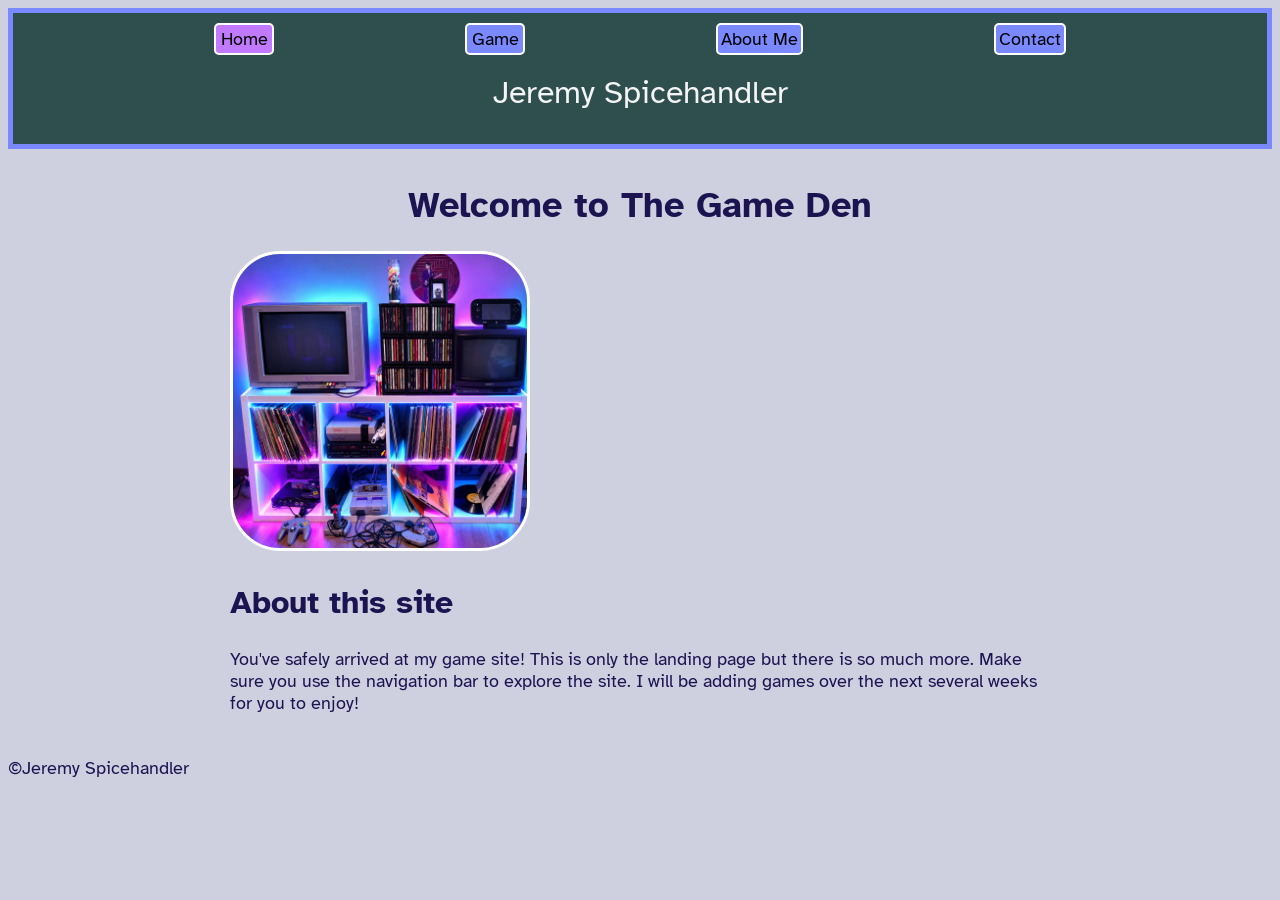
<file: index.html>
<!DOCTYPE html>
<html lang="en">
    <head>
        <meta charset="utf-8">
        <meta name="viewport" content="width=device-width, initial-scale=1">
        <link rel="preconnect" href="https://fonts.googleapis.com">
        <link rel="preconnect" href="https://fonts.gstatic.com" crossorigin>
        <link href="https://fonts.googleapis.com/css2?family=Atkinson+Hyperlegible:ital,wght@0,400;0,700;1,400;1,700&display=swap" rel="stylesheet">
        <link rel="stylesheet" href="./style.css" >
        <title>
            Welcome Page
        </title>
    </head>
    <body>
        <header>
            <nav>
                <ul class="link-container">
                    <li class="nav-list"><a  aria-current="page" href="#">Home</a></li>
                    <li class="nav-list"><a href="./game/index.html">Game</a></li>
                    <li class="nav-list"><a href ="./about/index.html">About Me</a></li>
                    <li class="nav-list"><a href="./contact/index.html">Contact</a></li>
                </ul>
            </nav>
            <p class="nav-bar-name">Jeremy Spicehandler</p>
        </header>
        <main>
            <h1>Welcome to The Game Den</h1>
            <img src="gameroom.jpg" 
            alt="img of gameroom"
            height="300" 
            width="300">
            <h2>About this site</h2>
            <p>You've safely arrived at my game site! This is only the
                landing page but there is so much more. Make sure you 
                use the navigation bar to explore the site. I will be
                adding games over the next several weeks for you to enjoy!
                </p>
            </p>


        </main>
        <footer>
            <p>&copy;Jeremy Spicehandler</p>
        </footer>






    </body>






</html>
</file>
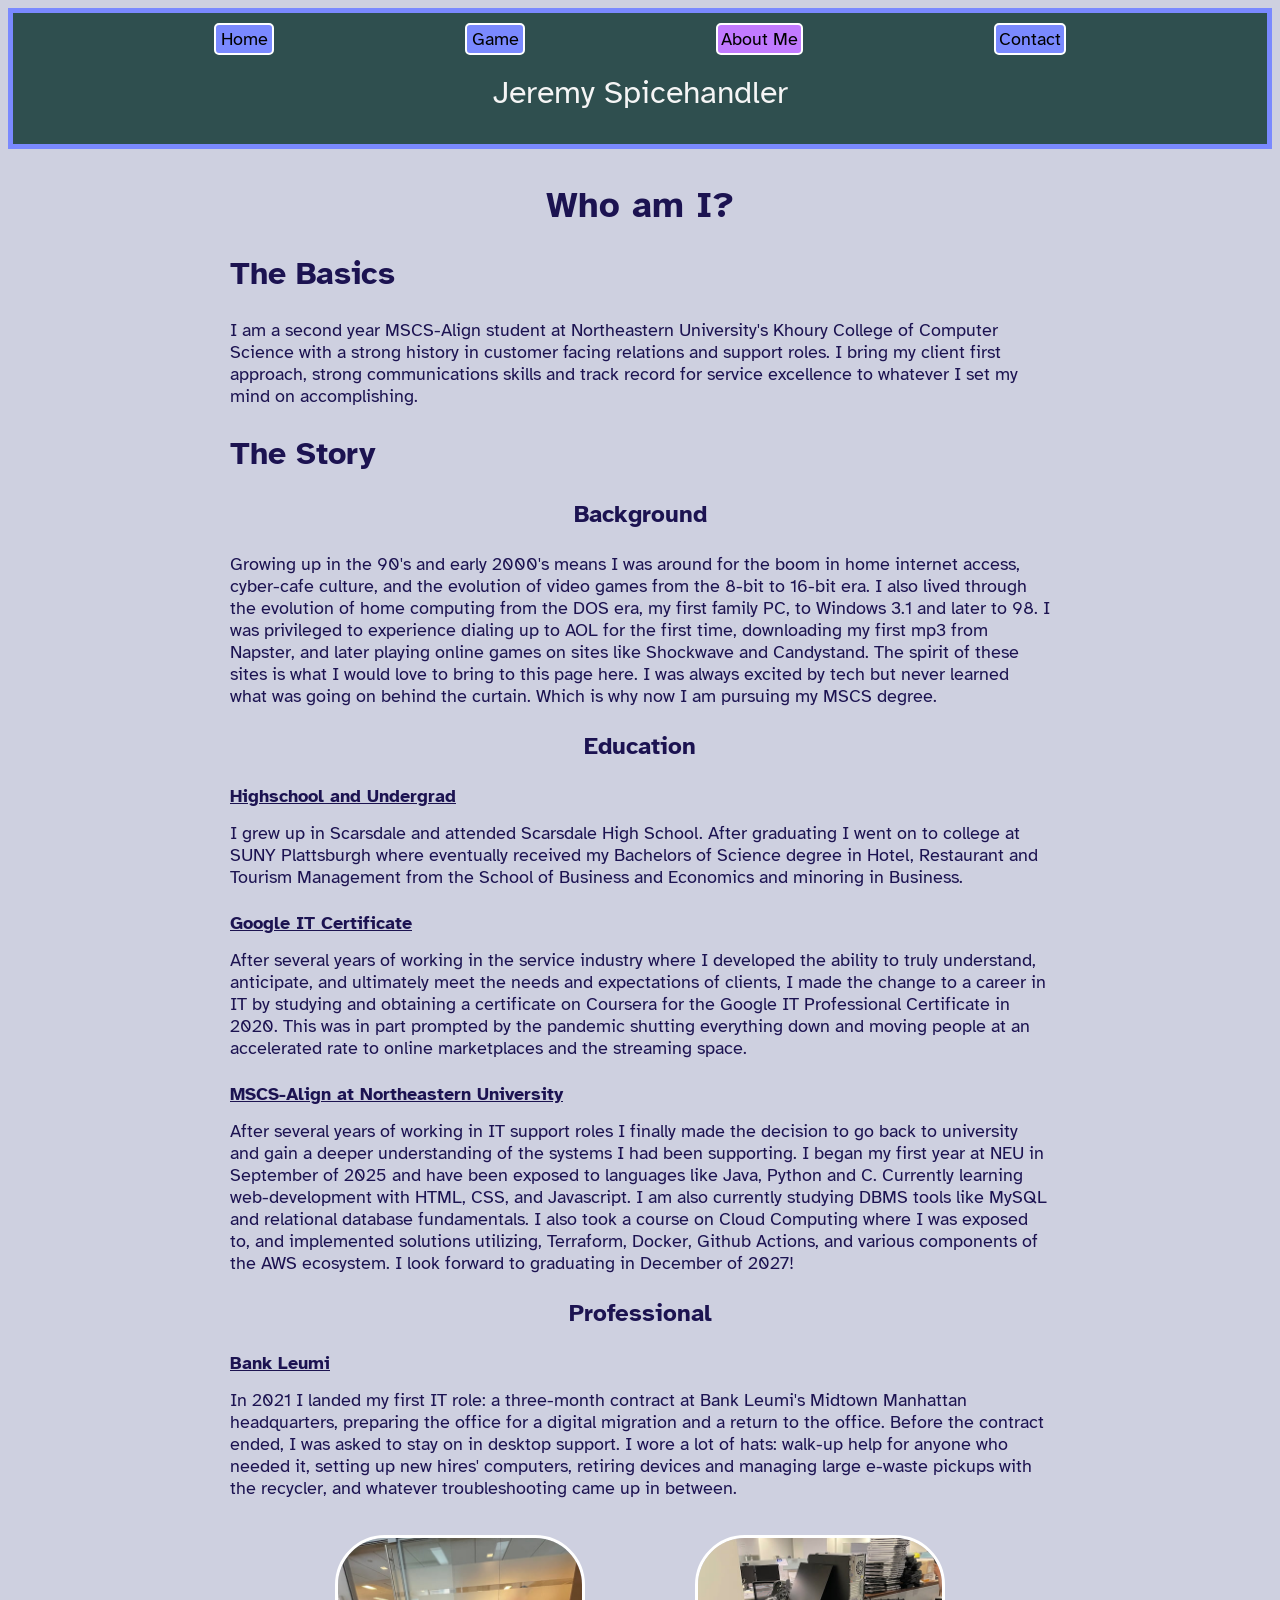
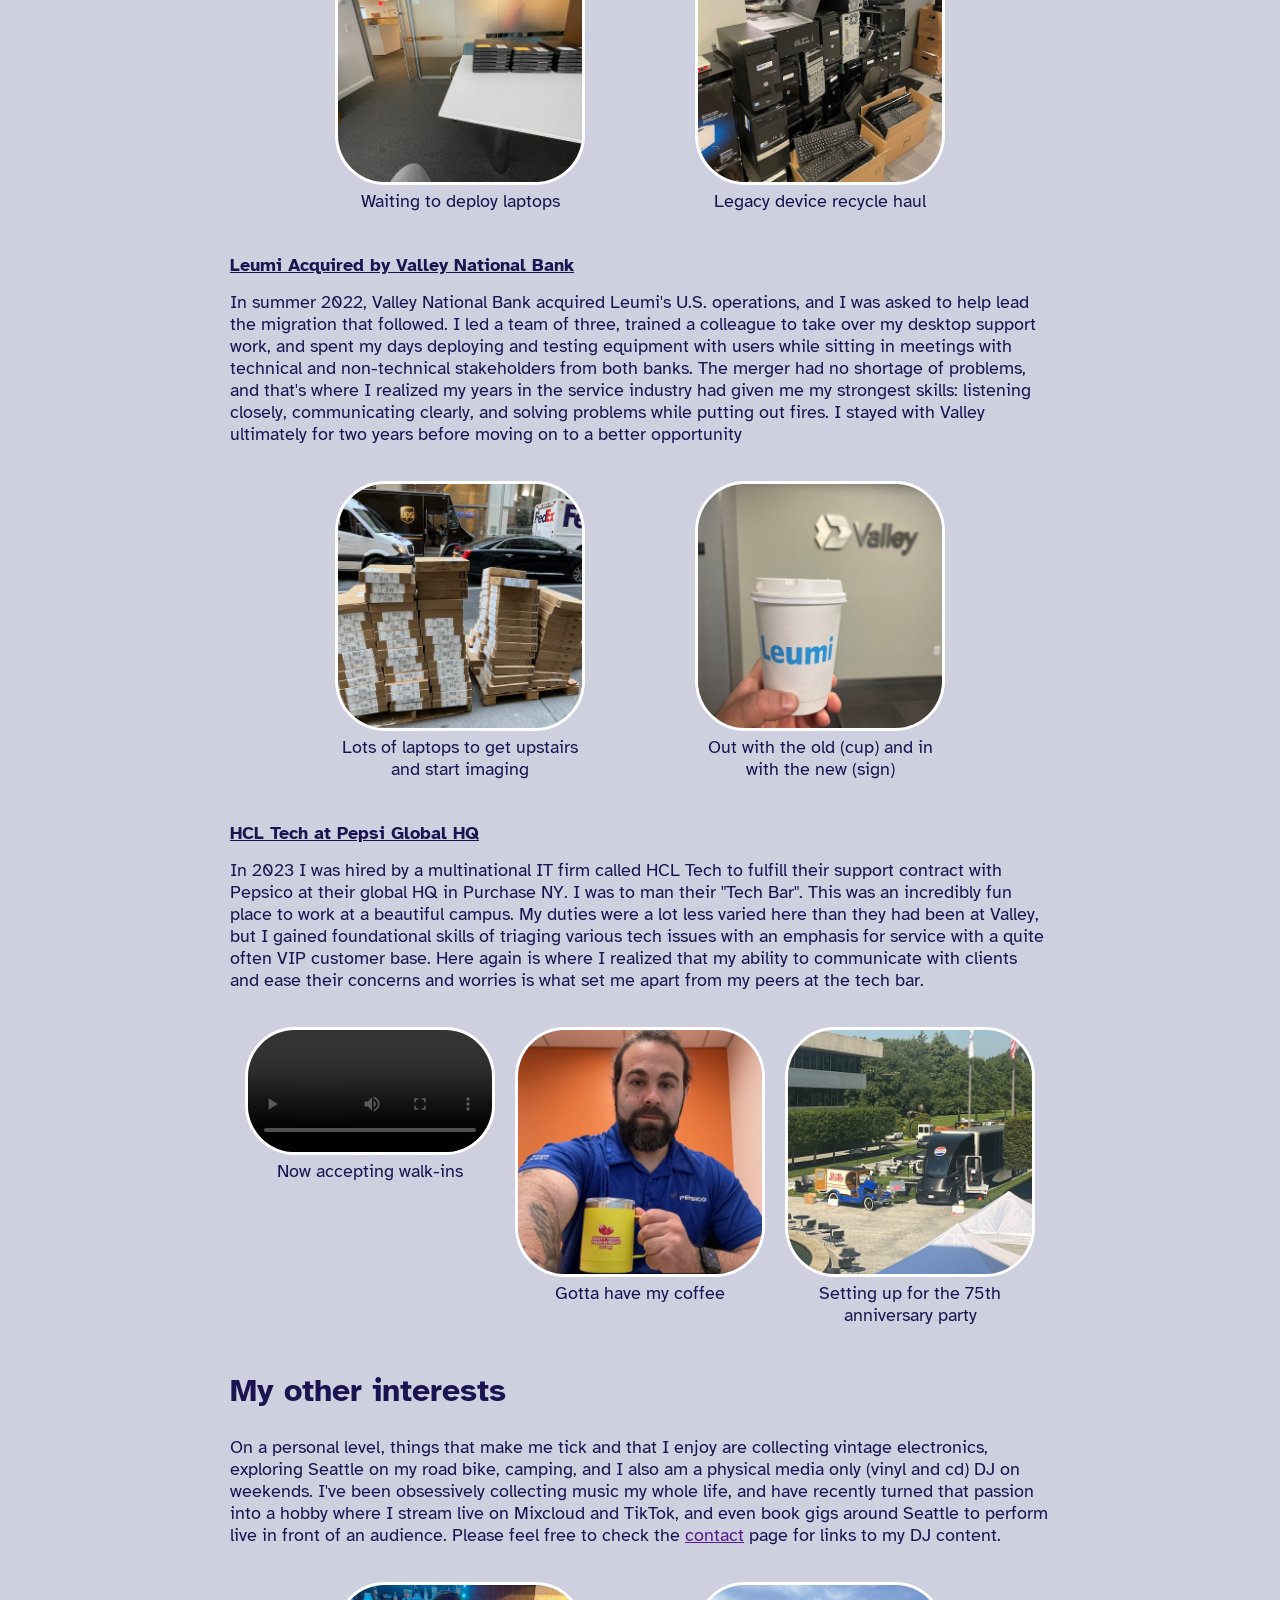
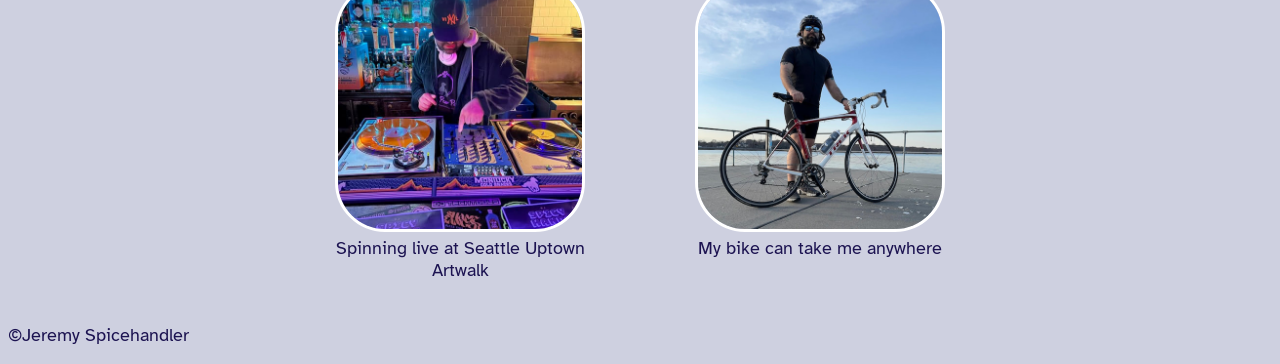
<file: about/index.html>
<!DOCTYPE html>
<html lang="en">
    <head>
        <meta charset="utf-8">
        <meta name="viewport" content="width=device-width, initial-scale=1">
        <link rel="preconnect" href="https://fonts.googleapis.com">
        <link rel="preconnect" href="https://fonts.gstatic.com" crossorigin>
        <link href="https://fonts.googleapis.com/css2?family=Atkinson+Hyperlegible:ital,wght@0,400;0,700;1,400;1,700&display=swap" rel="stylesheet">
        <link rel="stylesheet" href="../style.css" >
        <link rel="stylesheet" href="./style.css" >


        <title>
            About Me
        </title>
    </head>
    <body>
        <header>
            <nav>
                <ul class="link-container">
                    <li class="nav-list"><a href="../index.html">Home</a></li>
                    <li class="nav-list"><a href="../game/index.html">Game</a></li>
                    <li class="nav-list"><a aria-current="page"href ="./index.html">About Me</a></li>
                    <li class="nav-list"><a href="../contact/index.html">Contact</a></li>
                </ul>
            </nav>
            <p class="nav-bar-name">Jeremy Spicehandler</p>
        </header>
        <main>
            <h1>Who am I?</h1>
            <section id="thebasics">
                <h2>The Basics</h2>
                <p>I am a second year MSCS-Align student at Northeastern University's
                    Khoury College of Computer Science with a strong history in customer facing relations
                    and support roles. I bring my client first approach, strong communications skills and track
                    record for service excellence to whatever I set my mind on accomplishing. </p>
            </section>
            <section id="mystory">
                <h2>The Story</h2>
                <section id="background">
                    <h3>Background</h3>
                    <p>Growing up in the 90's
                    and early 2000's means I was around for the boom in home internet access, cyber-cafe culture,
                    and the evolution of video games from the 8-bit to 16-bit era. I also lived through the evolution
                    of home computing from the DOS era, my first family PC, to Windows 3.1 and later to 98. I was 
                    privileged to experience dialing up to AOL for the first time, downloading my first mp3 from Napster,
                    and later playing online games on sites like Shockwave and Candystand. The spirit of these sites is
                    what I would love to bring to this page here. I was always excited by tech but never learned what was 
                    going on behind the curtain. Which is why now I am pursuing my MSCS degree.
                    </p>
                </section>

                <section id="education">
                    <h3>Education</h3>
                    <section id="hs-college">
                        <h4>Highschool and Undergrad</h4>
                        <p>I grew up in Scarsdale and attended Scarsdale High School. After graduating I went on to college
                            at SUNY Plattsburgh where eventually received my Bachelors of Science degree in Hotel, Restaurant and 
                            Tourism Management from the School of Business and Economics and minoring in Business. 
                        </p>
                    </section>
                    <section id="google-cert">
                        <h4>Google IT Certificate</h4>
                        <p>After several years of working in the service industry where I developed the ability to truly understand,
                            anticipate, and ultimately meet the needs and expectations of clients, I made the change to a career in 
                            IT by studying and obtaining a certificate on Coursera for the Google IT Professional Certificate in 2020.
                            This was in part prompted by the pandemic shutting everything down and moving people at an accelerated rate
                            to online marketplaces and the streaming space.
                        </p>
                    </section>
                    <section id="neu">
                        <h4>MSCS-Align at Northeastern University</h4>
                        <p>After several years of working in IT support roles I finally
                            made the decision to go back to university and gain a deeper
                            understanding of the systems I had been supporting. I began
                            my first year at NEU in September of 2025 and have been exposed
                            to languages like Java, Python and C. Currently learning web-development
                            with HTML, CSS, and Javascript. I am also currently studying DBMS tools
                            like MySQL and relational database fundamentals. I also took a course
                            on Cloud Computing where I was exposed to, and implemented solutions
                            utilizing, Terraform, Docker, Github Actions, and various components of 
                            the AWS ecosystem. I look forward to graduating in December of 2027!
                        </p>
                    </section>
                </section>

                <section id="professional">

                    <h3>Professional</h3>
                    <section id="bank-leumi">
                        <h4>Bank Leumi</h4>
                        <p>In 2021 I landed my first IT role: a three-month contract at Bank Leumi's
                            Midtown Manhattan headquarters, preparing the office for a digital migration
                            and a return to the office. Before the contract ended, I was asked to stay on
                            in desktop support. I wore a lot of hats: walk-up help for anyone who needed
                            it, setting up new hires' computers, retiring devices and managing large e-waste
                            pickups with the recycler, and
                            whatever troubleshooting came up in between.</p>
                        <div class="image-container">
                            <figure>
                                <img src="deploys.jpg" width="500" height="500" alt="laptops on my desk">
                                <figcaption>Waiting to deploy laptops</figcaption>
                            </figure>
                            <figure>
                                <img src="decom.jpg" width="500" height="500" alt="mass e-waste">
                                <figcaption>Legacy device recycle haul</figcaption>
                            </figure>
                        </div>

                        <section id="valley">
                            <h4>Leumi Acquired by Valley National Bank</h5>
                            <p>In summer 2022, Valley National Bank acquired Leumi's U.S. operations, and I
                                was asked to help lead the migration that followed. I led a team of three,
                                trained a colleague to take over my desktop support work, and spent my days
                                deploying and testing equipment with users while sitting in meetings with
                                technical and non-technical stakeholders from both banks. The merger had no
                                shortage of problems, and that's where I realized my years in the service
                                industry had given me my strongest skills: listening closely, communicating
                                clearly, and solving problems while putting out fires. I stayed with Valley
                            ultimately for two years before moving on to a better opportunity</p>
                            <div class="image-container">
                                <figure>
                                    <img src="shipment.jpg" width="500" height="500" alt="laptop shipment">
                                    <figcaption>Lots of laptops to get upstairs and start imaging</figcaption>
                                </figure>
                                <figure>
                                    <img src="newcup.jpg" width="500" height="500" alt="leumi cup and valley sign">
                                    <figcaption>Out with the old (cup) and in with the new (sign)</figcaption>
                                </figure>
                            </div>
                        </section>
                    </section>
                    <section id="pepsico">
                        <h4>HCL Tech at Pepsi Global HQ</h4>
                        <p>In 2023 I was hired by a multinational IT firm called HCL Tech to fulfill their 
                            support contract with Pepsico at their global HQ in Purchase NY. I was to man 
                            their "Tech Bar". This was an incredibly fun place to work at a beautiful campus.
                            My duties were a lot less varied here than they had been at Valley, but I gained
                            foundational skills of triaging various tech issues with an emphasis for service
                            with a quite often VIP customer base. Here again is where I realized that my ability
                            to communicate with clients and ease their concerns and worries is what set me apart
                            from my peers at the tech bar.
                        </p>
                        <div class="image-container">
                            <figure>
                                <video controls src="techbar.mp4" width="500" height="500">video not found</video>
                                <figcaption>Now accepting walk-ins</figcaption>
                            </figure>
                            <figure>
                                <img src="workperk.jpg" width="500" height="500" alt="me drinking coffee">
                                <figcaption>Gotta have my coffee</figcaption>
                            </figure>
                            <figure>
                                <img src="pepsi75.jpg" width="500" height="500" alt="front of hq">
                                <figcaption>Setting up for the 75th anniversary party</figcaption>
                            </figure>
                        </div>
                    </section>
                </section>
            </section>
            <section id="hobbies">
                <h2>My other interests</h2>
                    <p>On a personal level, things that make me tick and that I enjoy are collecting vintage electronics,
                        exploring Seattle on my road bike, camping, and I also am a physical media only (vinyl and cd) DJ
                        on weekends. I've been obsessively collecting music my whole life, and have recently turned that 
                        passion into a hobby where I stream live on Mixcloud and TikTok, and even book gigs around Seattle
                        to perform live in front of an audience. Please feel free to check the <a href="">contact</a> page
                        for links to my DJ content.
                    </p>
                    <div class="image-container">
                        <figure>
                            <img src="spicyhands.jpg" width="500" height="500" alt="dj spicyhands playing">
                            <figcaption>Spinning live at Seattle Uptown Artwalk</figcaption>
                        </figure>

                        <figure>
                            <img src="bikepic.jpg" width="500" height="500" alt="me with bike">
                            <figcaption>My bike can take me anywhere</figcaption>
                        </figure>
                    </div>

            </section>

        </main>
        <footer>
            <p>&copy;Jeremy Spicehandler</p>
        </footer>

    </body>
</html>
</file>
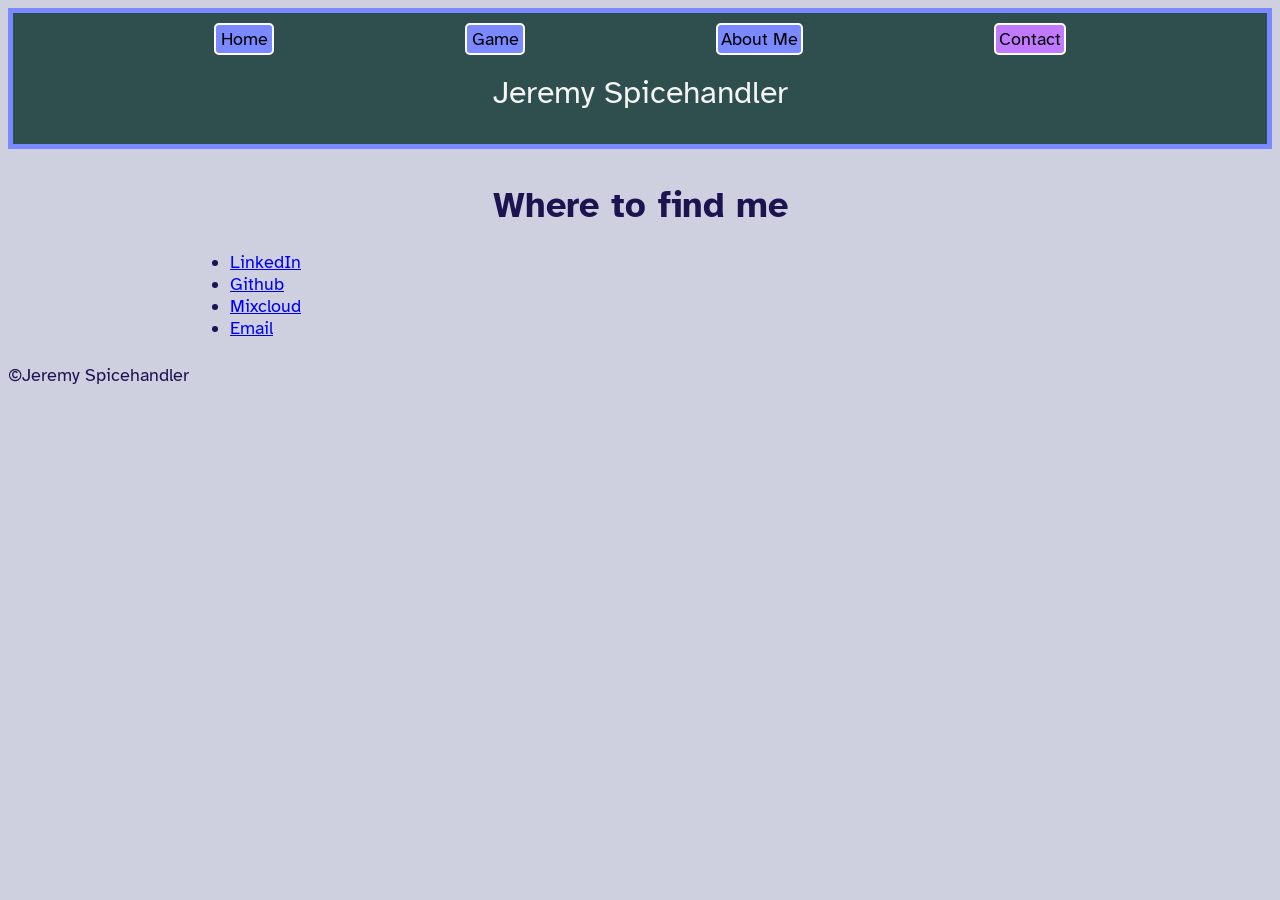
<file: contact/index.html>
<!DOCTYPE html>
<html lang="en">
    <head>
        <meta charset="utf-8">
        <meta name="viewport" content="width=device-width, initial-scale=1">
        <link rel="preconnect" href="https://fonts.googleapis.com">
        <link rel="preconnect" href="https://fonts.gstatic.com" crossorigin>
        <link href="https://fonts.googleapis.com/css2?family=Atkinson+Hyperlegible:ital,wght@0,400;0,700;1,400;1,700&display=swap" rel="stylesheet">
        <link rel="stylesheet" href="../style.css" >
        <title>
            Contact Info
        </title>
    </head>
    <body>
        <header>
            <nav>
                <ul class="link-container">
                    <li class="nav-list"><a href="../index.html">Home</a></li>
                    <li class="nav-list"><a href="../game/index.html">Game</a></li>
                    <li class="nav-list"><a href ="../about/index.html">About Me</a></li>
                    <li class="nav-list"><a aria-current="page"href="./index.html">Contact</a></li>
                </ul>
            </nav>
            <p class="nav-bar-name">Jeremy Spicehandler</p>
        </header>
    <main>
        <h1>Where to find me</h1>
        <ul>
            <li><a href="https://www.linkedin.com/in/jtspicehandler/" target="_blank">LinkedIn</a></li>
            <li><a href="https://github.com/Spicehandler" target="_blank">Github</a></li>
            <li><a href="https://www.mixcloud.com/handlerspice/" target="_blank">Mixcloud</a></li>
            <li><a href="mailto:handlerspice@gmail.com">Email</a></li>
        </ul>
    </main>
    <footer>
        <p>&copy;Jeremy Spicehandler</p>
    </footer>
    </body>
</file>
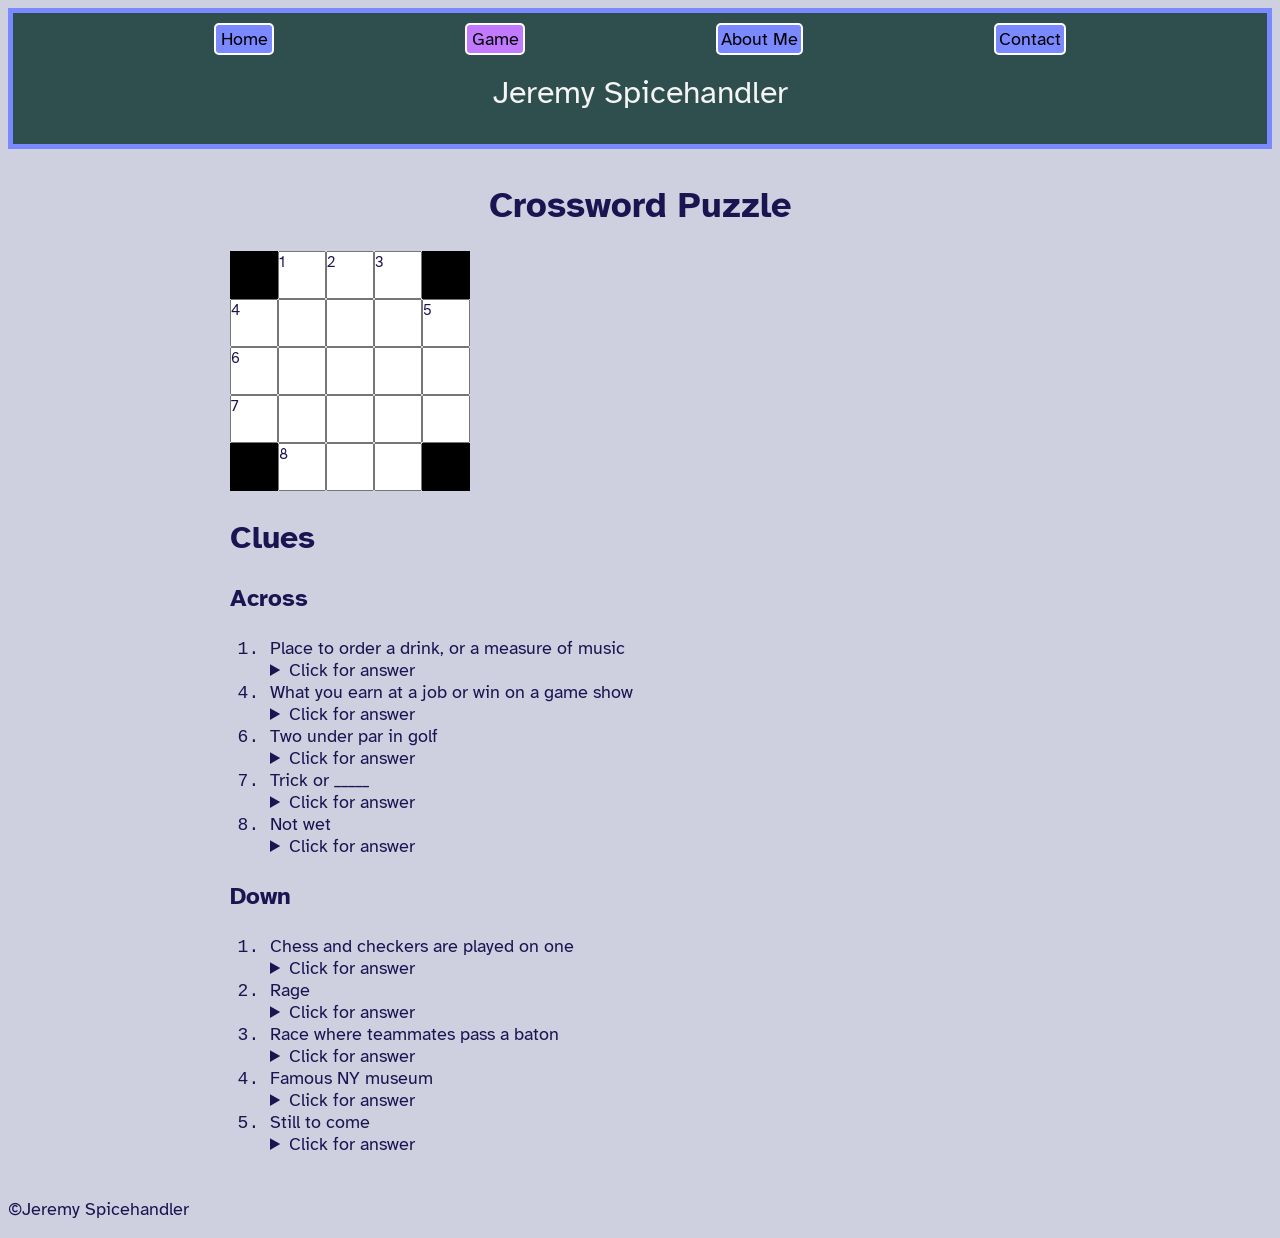
<file: game/index.html>
<!DOCTYPE html>
<html lang="en">
    <head>
        <meta charset="utf-8">
        <meta name="viewport" content="width=device-width, initial-scale=1">
        <link rel="preconnect" href="https://fonts.googleapis.com">
        <link rel="preconnect" href="https://fonts.gstatic.com" crossorigin>
        <link href="https://fonts.googleapis.com/css2?family=Atkinson+Hyperlegible:ital,wght@0,400;0,700;1,400;1,700&display=swap" rel="stylesheet">
        <link rel="stylesheet" href="../style.css" >
        <link rel="stylesheet" href="./style.css" >

        <title>
            Crossword Puzzle
        </title>
    </head>
    <body>
        <header>
            <nav>
                <ul class="link-container">
                    <li class="nav-list"><a href="../index.html">Home</a></li>
                    <li class="nav-list"><a  aria-current="page" href="#">Game</a></li>
                    <li class="nav-list"><a href ="../about/index.html">About Me</a></li>
                    <li class="nav-list"><a href="../contact/index.html">Contact</a></li>
                </ul>
            </nav>
            <p class="nav-bar-name">Jeremy Spicehandler</p>
        </header>
        <main>
            <h1>Crossword Puzzle</h1>
            <div class="game-container">
                <div class="box-container block">
                </div>
                <div class="box-container">
                    <span>1</span>
                    <input type="text" maxlength="1" autocomplete="off"
                    aria-label="Row 1, Column 2, 1 Across, 1 Down">
                </div>
                <div class="box-container">
                    <span>2</span>
                    <input type="text" maxlength="1" autocomplete="off" 
                    aria-label="Row 1, Column 3, 1 Across, 2 Down">
                </div>
                <div class="box-container">
                    <span>3</span>
                    <input type="text" maxlength="1" autocomplete="off"
                    aria-label="Row 1, Column 4, 1 Across, 3 Down">
                </div>
                <div class="box-container block">
                </div>
                <div class="box-container">
                    <span>4</span>
                    <input type="text" maxlength="1" autocomplete="off" 
                    aria-label="Row 2, Column 1, 4 Across, 4 Down">
                </div>
                <div class="box-container">
                    <input type="text" maxlength="1" autocomplete="off" 
                    aria-label="Row 2, Column 2, 4 Across, 1 Down">
                </div>
                <div class="box-container">
                    <input type="text" maxlength="1" autocomplete="off" 
                    aria-label="Row 2, Column 3, 4 Across, 2 Down">
                </div>
                <div class="box-container">
                    <input type="text" maxlength="1" autocomplete="off" 
                    aria-label="Row 2, Column 4, 4 Across, 3 Down">
                </div>
                <div class="box-container">
                    <span>5</span>
                    <input type="text" maxlength="1" autocomplete="off" 
                    aria-label="Row 2, Column 5, 4 Across, 5 Down">
                </div>
                <div class="box-container">
                    <span>6</span>
                    <input type="text" maxlength="1" autocomplete="off"
                    aria-label="Row 3, Column 1, 6 Across, 4 Down">
                </div>
                <div class="box-container">
                    <input type="text" maxlength="1" autocomplete="off" 
                    aria-label="Row 3, Column 2, 6 Across, 1 Down">
                </div>
                <div class="box-container">
                    <input type="text" maxlength="1" autocomplete="off" 
                    aria-label="Row 3, Column 3, 6 Across, 2 Down">
                </div>
                <div class="box-container">
                    <input type="text" maxlength="1" autocomplete="off" 
                    aria-label="Row 3, Column 4, 6 Across, 3 Down">
                </div>
                <div class="box-container">
                    <input type="text" maxlength="1" autocomplete="off" 
                    aria-label="Row 3, Column 5, 6 Across, 5 Down">
                </div>
                <div class="box-container">
                    <span>7</span>
                    <input type="text" maxlength="1" autocomplete="off" 
                    aria-label="Row 4, Column 1, 7 Across, 4 Down">
                </div>
                <div class="box-container">
                    <input type="text" maxlength="1" autocomplete="off" 
                    aria-label="Row 4, Column 2, 7 Across, 1 Down">
                </div>
                <div class="box-container">
                    <input type="text" maxlength="1" autocomplete="off" 
                    aria-label="Row 4, Column 3, 7 Across, 2 Down">
                </div>
                <div class="box-container">
                    <input type="text" maxlength="1" autocomplete="off" 
                    aria-label="Row 4, Column 4, 7 Across, 3 Down">
                </div>
                <div class="box-container">
                    <input type="text" maxlength="1" autocomplete="off" 
                    aria-label="Row 4, Column 5, 7 Across, 5 Down">
                </div>
                <div class="box-container block">
                </div>
                <div class="box-container">
                    <span>8</span>
                    <input type="text" maxlength="1" autocomplete="off" 
                    aria-label="Row 5, Column 2, 8 Across, 1 Down">
                </div>
                <div class="box-container">
                    <input type="text" maxlength="1" autocomplete="off" 
                    aria-label="Row 5, Column 3, 8 Across, 2 Down">
                </div>
                <div class="box-container">
                    <input type="text" maxlength="1" autocomplete="off" 
                    aria-label="Row 5, Column 4, 8 Across, 3 Down">
                </div>
                <div class="box-container block">
                </div>
            
            </div>
            <section class="clues">
                <h2>Clues</h2>
                <div class="clue-list">
                    <h3 class="clue-heading">Across</h3>
                    <ol>
                        <li value="1">Place to order a drink, or a measure of music</li>
                        <details>
                            <summary>Click for answer</summary>
                            bar
                        </details>
                
                        <li value="4">What you earn at a job or win on a game show</li>
                        <details>
                            <summary>Click for answer</summary>
                            money
                        </details>
                        <li value="6">Two under par in golf</li>
                        <details>
                            <summary>Click for answer</summary>
                            eagle
                        </details>
                        <li value="7">Trick or _____</li>
                        <details>
                            <summary>Click for answer</summary>
                            treat
                        </details>
                        <li value="8">Not wet</li>
                        <details>
                            <summary>Click for answer</summary>
                            dry
                        </details>
                    </ol>
                    <h3 class="clue-heading">Down</h3>
                    <ol>
                        <li>Chess and checkers are played on one</li>
                        <details>
                            <summary>Click for answer</summary>
                            board
                        </details>
                        <li>Rage</li>
                        <details>
                            <summary>Click for answer</summary>
                            anger
                        </details>
                        <li>Race where teammates pass a baton</li>
                        <details>
                            <summary>Click for answer</summary>
                            relay
                        </details>
                        <li>Famous NY museum</li>
                        <details>
                            <summary>Click for answer</summary>
                            met
                        </details>
                        <li>Still to come</li>
                        <details>
                            <summary>Click for answer</summary>
                            yet
                        </details>
                    </ol>

                </div>

            </section>

        </main>
        <footer>
            <p>&copy;Jeremy Spicehandler</p>
        </footer>

    </body>
</html>
</file>
<file: style.css>
:root {
    --color-bg: #ced0e0;
    --color-txt: #1c1351;
    --color-acct: #7A89Ff;
}
* {
    box-sizing: border-box;
}
img {
    border: solid white 3px;
    border-radius: 50px;
    min-height: 25px;
    min-width: 25px;
    max-width: 100%;
    height: auto;

}
main {
    margin: 0 auto;
    padding: 10px;
    max-width: 70ch;
    background-color: var(--color-bg);
}



nav {
    padding: 5px;
    position: fixed;
    bottom: 0;
    left: 0;
    width: 100%;
    background-color: darkslategray;


}

nav a:hover{
    background: #7ADEFF;
}

.link-container{
    display :flex;
    justify-content: space-evenly;
    flex-wrap: wrap;
    min-height: 45px;
    padding: 5px;

}
 header p {
    text-align: center;
    font-size: xx-large;
    text-decoration: solid;
    color: whitesmoke;
 }

.nav-list{
    list-style: none;
    display: inline-block;

}
h1{

    text-align: center;
    text-decoration: solid;

}
[aria-current="page"]{
    background-color: #C17AFF;
}
h2{

    font-size: xx-large;

}
h3{
    text-align: center;
    font-size: x-large;
}
h4{

    font-size: large;
    text-decoration: underline;
    margin-bottom: 0px;

}
p {
    text-align: left;
    margin-top: 15px;
}
nav a{
    background: var(--color-acct);
    border: 2px solid white;
    border-radius: 5px;
    color: black;
    display: inline-block;
    text-align: center;
    min-width: 60px;
    padding: 3px;
    text-decoration: none;
    margin: 0;
    transition: ease-in-out 300ms;
}

header{
    border: var(--color-acct) solid 5px;
    background-color:darkslategrey;

    text-align: center;


}
ul{
    padding: 0px;
    margin: 0px;
}

*:focus-visible {
    outline: red dotted 5px;
}
body{
    background-color: var(--color-bg);
    color:var(--color-txt);
    font-size: 1.125rem;
    font-family: 'Atkinson Hyperlegible', sans-serif;
    padding-bottom: 60px;
}
@media (min-width: 700px) {
    body{
        padding-bottom: 0%;
    }
    header{
        position: sticky;
        top:0%;
        z-index: 10;
    }
    nav{
        position: static;
        height: 45px;
    }

}
</file>
<file: about/style.css>
.image-container{
    display:flex;
    justify-content: space-evenly ;
    flex-wrap: wrap;
    margin-top: 10px;


}

figure {
    margin-left: 5px;
    margin-right: 5px;
    min-width: 0;
    flex-basis: 250px;
    }

figcaption {
    text-align: center;
    font-size: large;
}

video {
    border: solid white 3px;
    border-radius: 50px;
    min-height: 25px;
    min-width: 25px;
    max-width: 100%;
    height: auto;
}
</file>
<file: game/style.css>
.game-container{
    justify-self: center;
    display: grid;
    grid-template-columns: repeat(5, 48px);
    grid-template-rows: repeat(5, 48px);

}
input {
    width:100%;
    height: 100%;
    text-align: center;
    font-size: x-large;
}

.box-container{
    position: relative;
}
span{
    position: absolute;
    top: 3%;
    left: 3%;
    font-size: smaller;
}
.block{
    background-color: black;
}
.clue-heading{
    text-align: left;

}
li::marker{
    font-family: monospace;
}
</file>
